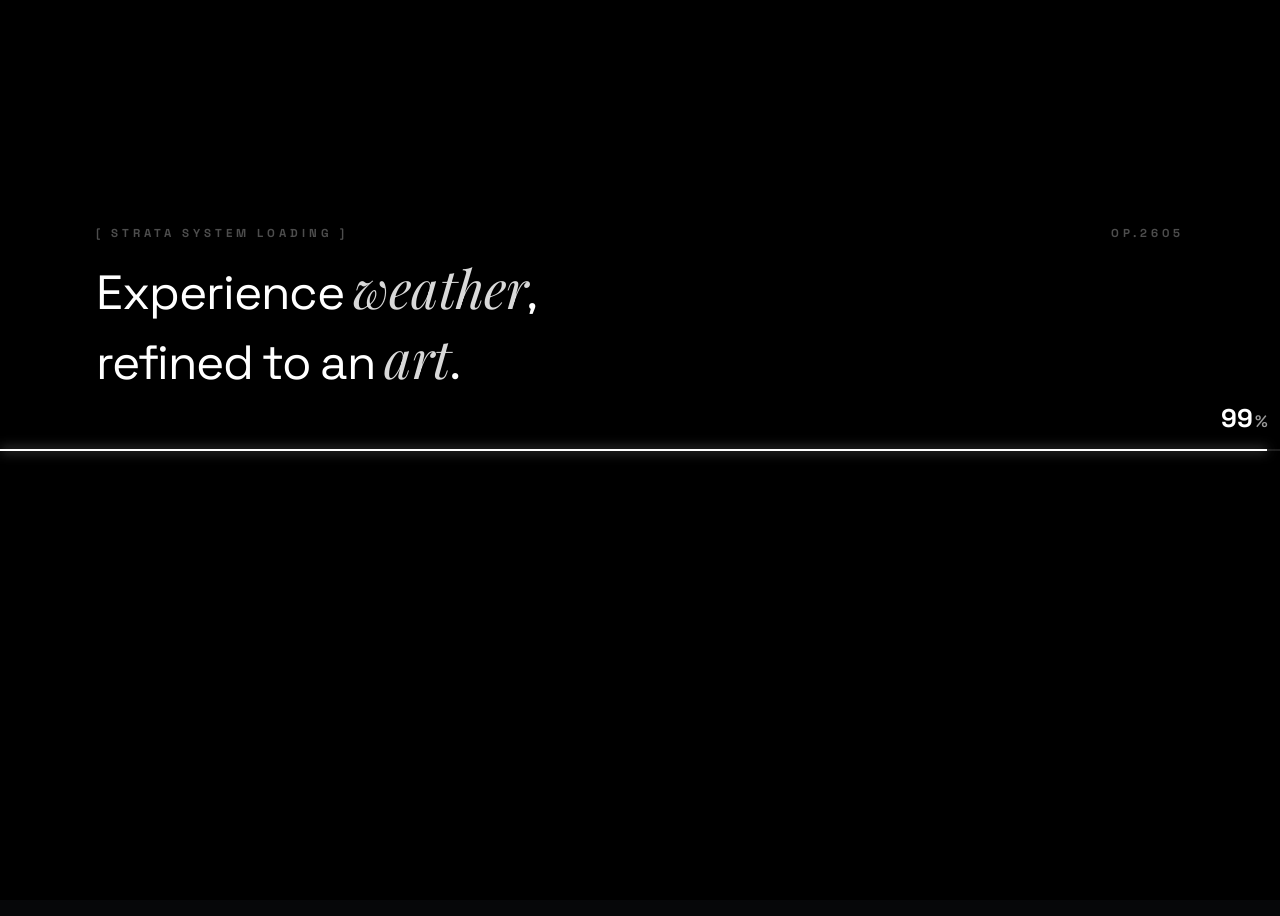
<file: index.html>
<!DOCTYPE html>
<html lang="en">
<head>
    <meta charset="UTF-8">
    <meta name="viewport" content="width=device-width, initial-scale=1.0">
    <title>Strata — Atmospheric Intelligence</title>
    <meta name="description" content="Strata is an editorial-grade atmospheric intelligence platform delivering hyper-precise meteorological data with architectural visual refinement.">
    <link rel="preconnect" href="https://fonts.googleapis.com">
    <link rel="preconnect" href="https://fonts.gstatic.com" crossorigin>
    <link href="https://fonts.googleapis.com/css2?family=Montserrat:ital,wght@0,300;0,400;0,500;0,600;0,700;1,300;1,400&family=Playfair+Display:ital,wght@0,400;0,600;1,400;1,600&family=Space+Grotesk:wght@300;400;500;600;700&display=swap" rel="stylesheet">
    <link rel="stylesheet" href="styles.css">
</head>
<body>
    
    <!-- Sleek Minimal Brutalist Preloader -->
    <div id="preloader" class="preloader">
        <div class="pl-center">
            
            <!-- Swiss Typography Layout -->
            <div class="pl-slogan-wrap">
                <div class="pl-overline">
                    <span class="pl-overline-tag">[ STRATA SYSTEM LOADING ]</span>
                    <span class="pl-overline-index">OP.2605</span>
                </div>
                <h1 class="pl-slogan">
                    <span class="pl-slogan-line">
                        <span class="pl-sans pl-blur-word" style="--wd:0">Experience</span> 
                        <span class="pl-serif pl-blur-word" style="--wd:1">weather</span>,
                    </span>
                    <span class="pl-slogan-line">
                        <span class="pl-sans pl-blur-word" style="--wd:2">refined</span> 
                        <span class="pl-sans pl-blur-word" style="--wd:3">to</span> 
                        <span class="pl-sans pl-blur-word" style="--wd:4">an</span> 
                        <span class="pl-serif pl-blur-word" style="--wd:5">art</span>.
                    </span>
                </h1>
            </div>
            
            <!-- Horizontal Progress Box (At exact vertical center seam, spanning full 100vw) -->
            <div class="pl-progress-box">
                <!-- Floating percentage counter that moves along the line -->
                <div class="pl-floating-counter" id="pl-pct-wrapper">
                    <span id="pl-pct">0</span><span class="pl-pct-sign">%</span>
                </div>
                <!-- Double Progress Line Track (Splits on exit) -->
                <div class="pl-line-track">
                    <div class="pl-track-top"></div>
                    <div class="pl-track-bottom"></div>
                    <div class="pl-line-fill pl-line-top" id="pl-line-top"></div>
                    <div class="pl-line-fill pl-line-bottom" id="pl-line-bottom"></div>
                </div>
            </div>
        </div>
    </div>

    <div class="landing-screen" id="landing-screen">
        <div class="orb orb-1"></div>
        <div class="orb orb-2"></div>
        <div class="orb orb-3"></div>
        <div class="grain-overlay"></div>

        <nav class="landing-nav">
            <div class="nav-brand">
                <span class="nav-brand-sans">STRATA</span>
                <span class="nav-brand-dot"></span>
            </div>
            <div class="nav-live-clock" id="nav-clock">00:00:00</div>
        </nav>

        <div class="landing-hero">
            <div class="hero-overline">
                <div class="overline-pulse"></div>
                <span>ATMOSPHERIC INTELLIGENCE SYSTEM</span>
            </div>
            <h1 class="hero-title" id="hero-title">
                <span class="title-line title-line-1">
                    <span class="title-char" style="--i:0">S</span><span class="title-char" style="--i:1">T</span><span class="title-char" style="--i:2">R</span><span class="title-char" style="--i:3">A</span><span class="title-char" style="--i:4">T</span><span class="title-char" style="--i:5">A</span>
                </span>
            </h1>
            <p class="hero-subtitle">
                <span class="hero-sub-line">
                    <span class="hero-sans hero-blur-word" style="--d:0">Editorial-grade</span> 
                    <span class="hero-serif hero-blur-word" style="--d:1">atmospheric</span> 
                    <span class="hero-sans hero-blur-word" style="--d:2">precision,</span>
                </span>
                <span class="hero-sub-line">
                    <span class="hero-sans hero-blur-word" style="--d:3">rendered</span> 
                    <span class="hero-sans hero-blur-word" style="--d:4">beautifully</span> 
                    <span class="hero-sans hero-blur-word" style="--d:5">as</span> 
                    <span class="hero-serif hero-blur-word" style="--d:6">architectural</span> 
                    <span class="hero-serif hero-blur-word" style="--d:7">art</span>.
                </span>
            </p>
            <button class="hero-cta" id="start-setup-btn">
                <span class="cta-text">Begin Calibration</span>
                <span class="cta-icon">
                    <svg width="20" height="20" viewBox="0 0 24 24" fill="none" stroke="currentColor" stroke-width="2" stroke-linecap="round" stroke-linejoin="round">
                        <line x1="5" y1="12" x2="19" y2="12"></line>
                        <polyline points="12 5 19 12 12 19"></polyline>
                    </svg>
                </span>
            </button>
            <div class="hero-ticker">
                <div class="ticker-track">
                    <span class="ticker-item">PRESSURE TRACKING</span><span class="ticker-sep">◆</span>
                    <span class="ticker-item">WIND VELOCITY</span><span class="ticker-sep">◆</span>
                    <span class="ticker-item">CELESTIAL METRICS</span><span class="ticker-sep">◆</span>
                    <span class="ticker-item">UV INDEXING</span><span class="ticker-sep">◆</span>
                    <span class="ticker-item">HUMIDITY ANALYSIS</span><span class="ticker-sep">◆</span>
                    <span class="ticker-item">ATMOSPHERIC FORECAST</span><span class="ticker-sep">◆</span>
                    <span class="ticker-item">PRESSURE TRACKING</span><span class="ticker-sep">◆</span>
                    <span class="ticker-item">WIND VELOCITY</span><span class="ticker-sep">◆</span>
                    <span class="ticker-item">CELESTIAL METRICS</span><span class="ticker-sep">◆</span>
                    <span class="ticker-item">UV INDEXING</span><span class="ticker-sep">◆</span>
                    <span class="ticker-item">HUMIDITY ANALYSIS</span><span class="ticker-sep">◆</span>
                    <span class="ticker-item">ATMOSPHERIC FORECAST</span><span class="ticker-sep">◆</span>
                </div>
            </div>
        </div>

        <div class="landing-footer">
            <div class="footer-stat">
                <span class="stat-value" id="stat-cities">240+</span>
                <span class="stat-label">Global Cities</span>
            </div>
            <div class="footer-divider"></div>
            <div class="footer-stat">
                <span class="stat-value">Real-Time</span>
                <span class="stat-label">Data Refresh</span>
            </div>
            <div class="footer-divider"></div>
            <div class="footer-stat">
                <span class="stat-value">OpenWeather</span>
                <span class="stat-label">API Engine</span>
            </div>
        </div>
    </div>

    <div class="mobile-landing" id="mobile-landing">
        <div class="m-orb m-orb-1"></div>
        <div class="m-orb m-orb-2"></div>
        <div class="m-grain"></div>

        <header class="m-nav">
            <div class="m-brand">
                <span class="m-brand-sans">STRATA</span>
                <span class="m-brand-badge">HUD v2.5</span>
            </div>
            <div class="m-clock" id="m-clock-display">00:00:00</div>
        </header>

        <div class="m-hud-container">
            <div class="m-hud-outer-ring"></div>
            <div class="m-hud-compass">
                <div class="m-hud-coordinates">
                    <span class="m-coord n">N</span>
                    <span class="m-coord e">E</span>
                    <span class="m-coord s">S</span>
                    <span class="m-coord w">W</span>
                </div>
                <div class="m-hud-ticks">
                    <div class="m-tick-line" style="transform: rotate(30deg)"></div>
                    <div class="m-tick-line" style="transform: rotate(60deg)"></div>
                    <div class="m-tick-line" style="transform: rotate(120deg)"></div>
                    <div class="m-tick-line" style="transform: rotate(150deg)"></div>
                </div>
                <div class="m-hud-scan-line"></div>
                <div class="m-hud-inner-glow"></div>
                <div class="m-hud-core">
                    <div class="m-core-pulse"></div>
                    <span class="m-core-temp">1013</span>
                    <span class="m-core-label">HPA</span>
                </div>
            </div>
            <div class="m-hud-readouts">
                <div class="m-readout left">
                    <span class="m-read-val">48.85° N</span>
                    <span class="m-read-lbl">LATITUDE</span>
                </div>
                <div class="m-readout right">
                    <span class="m-read-val">2.35° E</span>
                    <span class="m-read-lbl">LONGITUDE</span>
                </div>
            </div>
        </div>

        <div class="m-hero-content">
            <div class="m-overline">
                <span class="m-pulse-dot"></span>
                <span class="m-overline-text">ATMOSPHERIC OBSERVATORY</span>
            </div>
            <h1 class="m-title">METEOROLOGICAL<br><em>INTELLIGENCE</em></h1>
            <p class="m-subtitle">
                <span class="m-sub-line">
                    <span class="m-sans m-blur-word" style="--d:0">Precision</span> 
                    <span class="m-serif m-blur-word" style="--d:1">atmospheric</span> 
                    <span class="m-sans m-blur-word" style="--d:2">telemetry</span>
                </span>
                <span class="m-sub-line">
                    <span class="m-sans m-blur-word" style="--d:3">refined</span> 
                    <span class="m-sans m-blur-word" style="--d:4">for</span> 
                    <span class="m-serif m-blur-word" style="--d:5">architectural</span> 
                    <span class="m-serif m-blur-word" style="--d:6">elegance</span>.
                </span>
            </p>
            
            <button class="m-cta" onclick="document.getElementById('mobile-landing').classList.add('fade-out'); document.getElementById('start-setup-btn').click();">
                <span class="m-cta-blur"></span>
                <span class="m-cta-text">CALIBRATE METRICS</span>
                <span class="m-cta-arrow">
                    <svg width="18" height="18" viewBox="0 0 24 24" fill="none" stroke="currentColor" stroke-width="2.5" stroke-linecap="round" stroke-linejoin="round">
                        <line x1="5" y1="12" x2="19" y2="12"></line>
                        <polyline points="12 5 19 12 12 19"></polyline>
                    </svg>
                </span>
            </button>
        </div>

        <footer class="m-footer">
            <div class="m-foot-metric">
                <span class="m-foot-val">READY</span>
                <span class="m-foot-lbl">HUD STATUS</span>
            </div>
            <div class="m-foot-divider"></div>
            <div class="m-foot-metric">
                <span class="m-foot-val">12ms</span>
                <span class="m-foot-lbl">PING RATE</span>
            </div>
            <div class="m-foot-divider"></div>
            <div class="m-foot-metric">
                <span class="m-foot-val">OPENMETEO</span>
                <span class="m-foot-lbl">ENGINE</span>
            </div>
        </footer>
    </div>

    
    <div class="split-container">
        
        <div class="setup-bg">
            <div class="setup-orb setup-orb-1"></div>
            <div class="setup-orb setup-orb-2"></div>
            <div class="setup-grain"></div>
            <div class="city-image active" id="city-img-1" style="background-image: url('background.png');"></div>
            <div class="city-image" id="city-img-2"></div>
            <div class="setup-bg-overlay"></div>
        </div>

        
        <div class="setup-topbar">
            <div class="setup-brand">
                <span class="setup-brand-text">STRATA</span>
                <span class="setup-brand-dot"></span>
            </div>
            <div class="setup-progress">
                <div class="progress-step active-step" id="prog-1"><span>01</span></div>
                <div class="progress-line" id="line-1"></div>
                <div class="progress-step" id="prog-2"><span>02</span></div>
                <div class="progress-line" id="line-2"></div>
                <div class="progress-step" id="prog-3"><span>03</span></div>
            </div>
            <div class="setup-credit" id="image-credit">STRATA METEOROLOGICAL</div>
        </div>

        
        <div class="setup-terminal">
            <form id="setup-form" class="setup-form" onsubmit="event.preventDefault();">
                
                
                <div class="form-step active" id="step-username">
                    <div class="step-header">
                        <span class="step-tag">STEP 01</span>
                        <h2 class="step-title">What should we<br><em>call you?</em></h2>
                    </div>
                    <div class="form-group">
                        <label for="username" class="form-label">Your Name</label>
                        <div class="input-wrapper">
                            <input type="text" id="username" class="glass-input" placeholder="Enter your name, then press Enter..." autocomplete="off" required>
                            <div class="input-line"></div>
                        </div>
                    </div>
                </div>

                
                <div class="form-step" id="step-country">
                    <div class="step-header">
                        <span class="step-tag">STEP 02</span>
                        <h2 class="step-title">Select your<br><em>region</em></h2>
                    </div>
                    <div class="form-group">
                        <label class="form-label">Country</label>
                        <div class="custom-dropdown" id="country-dropdown">
                            <div class="dropdown-trigger">
                                <span class="trigger-text">Choose Your Country</span>
                                <svg class="dropdown-arrow" width="14" height="8" viewBox="0 0 14 8" fill="none" xmlns="http://www.w3.org/2000/svg">
                                    <path d="M1 1L7 7L13 1" stroke="white" stroke-width="2" stroke-linecap="round" stroke-linejoin="round"/>
                                </svg>
                            </div>
                            <div class="dropdown-menu">
                                <div class="dropdown-search-container">
                                    <input type="text" class="dropdown-search-input" placeholder="search" autocomplete="off">
                                </div>
                                <div class="dropdown-options" id="country-options"></div>
                            </div>
                        </div>
                    </div>
                </div>

                
                <div class="form-step" id="step-city">
                    <div class="step-header">
                        <span class="step-tag">STEP 03</span>
                        <h2 class="step-title">Choose your<br><em>city</em></h2>
                    </div>
                    <div class="form-group">
                        <label class="form-label">City</label>
                        <div class="custom-dropdown disabled" id="city-dropdown">
                            <div class="dropdown-trigger">
                                <span class="trigger-text">Choose Your City</span>
                                <svg class="dropdown-arrow" width="14" height="8" viewBox="0 0 14 8" fill="none" xmlns="http://www.w3.org/2000/svg">
                                    <path d="M1 1L7 7L13 1" stroke="white" stroke-width="2" stroke-linecap="round" stroke-linejoin="round"/>
                                </svg>
                            </div>
                            <div class="dropdown-menu">
                                <div class="dropdown-search-container">
                                    <input type="text" class="dropdown-search-input" placeholder="search" autocomplete="off">
                                </div>
                                <div class="dropdown-options" id="city-options"></div>
                            </div>
                        </div>
                    </div>
                </div>

                
                <div class="form-step" id="step-submit">
                    <button type="submit" id="proceed-btn" class="proceed-btn" disabled>
                        <span>Enter Dashboard</span>
                        <svg width="18" height="18" viewBox="0 0 24 24" fill="none" stroke="currentColor" stroke-width="2.5" stroke-linecap="round" stroke-linejoin="round">
                            <line x1="5" y1="12" x2="19" y2="12"></line>
                            <polyline points="12 5 19 12 12 19"></polyline>
                        </svg>
                    </button>
                </div>
            </form>
        </div>
    </div>

    <script src="script.js"></script>
    <script>
    (function() {
        // ── Stark Minimalist Preloader Logic ─────────────────────────────────
        const preloader     = document.getElementById('preloader');
        const plPct         = document.getElementById('pl-pct');
        const plPctWrapper  = document.getElementById('pl-pct-wrapper');
        const plLineTop     = document.getElementById('pl-line-top');
        const plLineBottom  = document.getElementById('pl-line-bottom');

        if (preloader) {
            const DURATION = 2200;
            const startTime = performance.now();

            function easeOutCubic(t) { return 1 - Math.pow(1 - t, 3); }

            function tick(now) {
                const raw   = Math.min((now - startTime) / DURATION, 1);
                const eased = easeOutCubic(raw);
                const pct   = Math.floor(eased * 100);

                if (plPct)        plPct.textContent = pct;
                if (plLineTop)    plLineTop.style.width = pct + '%';
                if (plLineBottom) plLineBottom.style.width = pct + '%';
                if (plPctWrapper) {
                    const widthVal = window.innerWidth;
                    const leftPx = (pct / 100) * widthVal;
                    // Clamp between 36px and (widthVal - 36px) so numbers never get clipped at screen borders
                    const margin = 36;
                    const clampedLeft = Math.max(margin, Math.min(widthVal - margin, leftPx));
                    plPctWrapper.style.left = clampedLeft + 'px';
                    plPctWrapper.style.transform = `translateX(-50%)`;
                }

                if (raw < 1) {
                    requestAnimationFrame(tick);
                } else {
                    // Trigger the sliding blur-out exit of the counter
                    if (plPctWrapper) {
                        plPctWrapper.classList.add('pl-pct-exit');
                    }

                    // Completion chime
                    try {
                        const ctx  = new (window.AudioContext || window.webkitAudioContext)();
                        const osc  = ctx.createOscillator();
                        const gain = ctx.createGain();
                        osc.connect(gain); gain.connect(ctx.destination);
                        osc.type = 'sine';
                        osc.frequency.setValueAtTime(300, ctx.currentTime);
                        osc.frequency.exponentialRampToValueAtTime(900, ctx.currentTime + 0.3);
                        gain.gain.setValueAtTime(0.04, ctx.currentTime);
                        gain.gain.exponentialRampToValueAtTime(0.001, ctx.currentTime + 0.45);
                        osc.start(ctx.currentTime);
                        osc.stop(ctx.currentTime + 0.45);
                    } catch(e) {}

                    // Stagger the split exit to wait for the 100% counter to fade out gracefully
                    setTimeout(() => {
                        preloader.classList.add('pl-exit');
                        
                        // React landing screens exactly as curtains split
                        const ls = document.getElementById('landing-screen');
                        if (ls) ls.classList.add('active');
                        const mls = document.getElementById('mobile-landing');
                        if (mls) mls.classList.add('active');

                        setTimeout(() => { preloader.style.display = 'none'; }, 900);
                    }, 400);
                }
            }
            requestAnimationFrame(tick);
        }

        // Live Clock
        function updateClock() {
            const now = new Date();
            const h = String(now.getHours()).padStart(2, '0');
            const m = String(now.getMinutes()).padStart(2, '0');
            const s = String(now.getSeconds()).padStart(2, '0');
            const el = document.getElementById('nav-clock');
            if (el) el.textContent = `${h}:${m}:${s}`;
            const mel = document.getElementById('m-clock-display');
            if (mel) mel.textContent = `${h}:${m}:${s}`;
        }
        updateClock();
        setInterval(updateClock, 1000);

        // Stat counter
        const statEl = document.getElementById('stat-cities');
        if (statEl) {
            let count = 0; const target = 240; const duration = 2000; const start = performance.now();
            function countUp(now) {
                const progress = Math.min((now - start) / duration, 1);
                count = Math.round((1 - Math.pow(1 - progress, 3)) * target);
                statEl.textContent = count + '+';
                if (progress < 1) requestAnimationFrame(countUp);
            }
            setTimeout(() => requestAnimationFrame(countUp), 1200);
        }

        // Progress step styling is handled directly in script.js via the updateSetupProgress() module.
    })();
    </script>
</body>
</html>
</file>
<file: styles.css>
* { margin: 0; padding: 0; box-sizing: border-box; -webkit-font-smoothing: antialiased; -moz-osx-font-smoothing: grayscale; }
body { font-family: 'Neue Montreal', 'Montserrat', sans-serif; color: #fff; min-height: 100vh; margin: 0; overflow: hidden; background: #060709; }


.split-container {
    position: relative; width: 100%; height: 100vh;
    display: flex; justify-content: center; align-items: center;
    opacity: 0; transform: translateY(20px) scale(0.99);
    transition: opacity 1.2s cubic-bezier(0.25, 1, 0.5, 1), transform 1.2s cubic-bezier(0.25, 1, 0.5, 1);
}
.split-container.active { opacity: 1; transform: translateY(0) scale(1); }


.setup-bg { position: absolute; top: 0; left: 0; width: 100%; height: 100%; z-index: 0; overflow: hidden; }
.setup-bg-overlay {
    position: absolute; top: 0; left: 0; width: 100%; height: 100%; z-index: 3;
    background: radial-gradient(ellipse at center, rgba(6,7,9,0.6) 0%, rgba(6,7,9,0.92) 100%);
}
.setup-orb { position: absolute; border-radius: 50%; filter: blur(100px); pointer-events: none; z-index: 1; }
.setup-orb-1 { width: 50vw; height: 50vw; top: -15vw; left: -10vw; background: radial-gradient(circle, rgba(99,102,241,0.1) 0%, transparent 70%); animation: orbFloat1 18s ease-in-out infinite alternate; }
.setup-orb-2 { width: 35vw; height: 35vw; bottom: -10vw; right: -5vw; background: radial-gradient(circle, rgba(168,85,247,0.07) 0%, transparent 70%); animation: orbFloat2 22s ease-in-out infinite alternate; }
.setup-grain {
    position: absolute; top: -50%; left: -50%; width: 200%; height: 200%; z-index: 2; pointer-events: none;
    background-image: url("data:image/svg+xml,%3Csvg viewBox='0 0 256 256' xmlns='http://www.w3.org/2000/svg'%3E%3Cfilter id='n'%3E%3CfeTurbulence type='fractalNoise' baseFrequency='0.85' numOctaves='4' stitchTiles='stitch'/%3E%3C/filter%3E%3Crect width='100%25' height='100%25' filter='url(%23n)' opacity='0.02'/%3E%3C/svg%3E");
    animation: grainDrift 0.5s steps(4) infinite;
}
.city-image { position: absolute; top: 0; left: 0; width: 100%; height: 100%; background-size: cover; background-position: center; transition: opacity 1.4s cubic-bezier(0.4,0,0.2,1), transform 3s cubic-bezier(0.4,0,0.2,1); opacity: 0; transform: scale(1.08); z-index: 1; }
.city-image.active { opacity: 0.35; transform: scale(1); }


.setup-topbar {
    position: absolute; top: 0; left: 0; right: 0; z-index: 10;
    display: grid;
    grid-template-columns: 1fr auto 1fr;
    align-items: center;
    padding: 28px 48px;
    opacity: 0; animation: fadeIn 0.8s 0.3s ease forwards;
}
@keyframes fadeIn { to { opacity: 1; } }
.setup-brand { display: flex; align-items: center; gap: 10px; justify-self: start; }
.setup-brand-text { font-size: 0.8rem; font-weight: 700; letter-spacing: 5px; color: rgba(255,255,255,0.6); }
.setup-brand-dot { width: 6px; height: 6px; background: #6366f1; border-radius: 50%; box-shadow: 0 0 8px rgba(99,102,241,0.6); }
.setup-credit { font-size: 0.7rem; font-weight: 600; letter-spacing: 4px; text-transform: uppercase; color: rgba(255,255,255,0.25); transition: color 0.5s ease; justify-self: end; text-align: right; }


.setup-progress {
    display: flex;
    align-items: center;
    gap: 0;
    user-select: none;
    justify-self: center; 
}
.progress-step {
    width: 44px;
    height: 44px;
    border-radius: 50%;
    display: inline-flex;
    align-items: center;
    justify-content: center;
    flex-shrink: 0;
    border: 1.5px solid rgba(255, 255, 255, 0.12);
    background: rgba(255, 255, 255, 0.03);
    transition: all 0.5s cubic-bezier(0.25, 1, 0.5, 1);
    box-shadow: 0 4px 10px rgba(0, 0, 0, 0.15);
}
.progress-step span {
    font-family: 'Space Grotesk', 'Neue Montreal', 'Montserrat', sans-serif;
    font-size: 0.88rem;
    font-weight: 700;
    letter-spacing: 0; 
    line-height: 1;    
    color: rgba(255, 255, 255, 0.3);
    transition: color 0.4s ease;
    display: inline-flex;
    align-items: center;
    justify-content: center;
}
.progress-step.active-step {
    border-color: rgba(255, 255, 255, 0.45);
    background: rgba(255, 255, 255, 0.08);
    box-shadow: 0 0 15px rgba(255, 255, 255, 0.06), 0 0 0 1px rgba(255, 255, 255, 0.04) inset;
}
.progress-step.active-step span {
    color: rgba(255, 255, 255, 0.95);
}
.progress-step.completed {
    border-color: #6366f1;
    background: #6366f1;
    box-shadow: 0 0 18px rgba(99, 102, 241, 0.35);
}
.progress-step.completed span {
    color: #ffffff;
}
.progress-line {
    width: 48px; 
    height: 2px;
    background: rgba(255, 255, 255, 0.08);
    position: relative;
    overflow: hidden;
    border-radius: 1px;
}

.progress-line::after {
    content: '';
    position: absolute;
    top: 0; left: 0; bottom: 0;
    width: 0;
    background: linear-gradient(90deg, #6366f1, #a855f7);
    transition: width 0.8s cubic-bezier(0.25, 1, 0.5, 1);
}
.progress-line.filled::after {
    width: 100%;
}


.setup-terminal {
    position: relative; z-index: 10;
    width: 100%; max-width: 520px;
    background: rgba(12,13,16,0.75);
    backdrop-filter: blur(40px) saturate(1.5); -webkit-backdrop-filter: blur(40px) saturate(1.5);
    border: 1px solid rgba(255,255,255,0.08);
    border-radius: 28px;
    padding: 48px 44px;
    box-shadow: 0 30px 80px rgba(0,0,0,0.5), 0 0 0 1px rgba(255,255,255,0.04) inset;
    opacity: 0; transform: translateY(30px) scale(0.97);
    animation: terminalIn 0.9s 0.5s cubic-bezier(0.25,1,0.5,1) forwards;
}
@keyframes terminalIn { to { opacity: 1; transform: translateY(0) scale(1); } }


.setup-form { width: 100%; display: flex; flex-direction: column; gap: 0; }
.form-group { width: 100%; display: flex; flex-direction: column; gap: 8px; text-align: left; }


.form-step { display: none; opacity: 0; transform: translateY(18px); transition: all 0.6s cubic-bezier(0.25,1,0.5,1); width: 100%; }
.form-step.active, .form-step.completed { display: flex; flex-direction: column; animation: stepIn 0.6s cubic-bezier(0.25,1,0.5,1) forwards; }
@keyframes stepIn { to { opacity: 1; transform: translateY(0); } }


.step-header { margin-bottom: 28px; }
.step-tag { font-size: 0.68rem; font-weight: 700; letter-spacing: 4px; text-transform: uppercase; color: #6366f1; margin-bottom: 10px; display: block; }
.step-title { font-family: 'Playfair Display', serif; font-size: 2.4rem; font-weight: 400; line-height: 1.2; color: #fff; }
.step-title em { font-style: italic; color: rgba(255,255,255,0.6); }


.form-step.completed { cursor: pointer; position: relative; }
.form-step.completed .step-header { display: none; }
.form-step.completed .glass-input, .form-step.completed .trigger-text { color: rgba(255,255,255,0.25); pointer-events: none; }
.form-step.completed .dropdown-arrow { opacity: 0; }
.form-step.completed:hover::after { content: 'EDIT'; position: absolute; right: 0; top: 8px; font-size: 0.6rem; font-weight: 700; letter-spacing: 2px; color: #6366f1; }

.trigger-text { position: relative; display: inline-block; }
.form-step.completed .trigger-text::after {
    content: ''; position: absolute; top: 50%; left: 0; width: 0; height: 1px;
    background: rgba(255,255,255,0.5); animation: strike 0.5s ease-out forwards; pointer-events: none;
}
.form-step.completed .input-wrapper::after {
    content: ''; position: absolute; top: 50%; left: 0; width: 0; height: 1px;
    background: rgba(255,255,255,0.5); animation: strike-dynamic 0.5s ease-out forwards; pointer-events: none;
}
@keyframes strike { to { width: 100%; } }
@keyframes strike-dynamic { to { width: var(--text-width, 100%); } }
@keyframes grainDrift { 0%{transform:translate(0,0)}25%{transform:translate(-1%,1%)}50%{transform:translate(1%,-1%)}75%{transform:translate(-1%,-1%)}100%{transform:translate(1%,1%)} }


.form-label { font-size: 0.72rem; font-weight: 600; color: rgba(255,255,255,0.35); letter-spacing: 2.5px; text-transform: uppercase; margin-bottom: 4px; }


.input-wrapper { width: 100%; position: relative; }
.glass-input, .dropdown-trigger {
    width: 100%; height: 52px; background: transparent; border: none;
    border-bottom: 1px solid rgba(255,255,255,0.12); border-radius: 0;
    color: #fff; font-family: 'Playfair Display', serif; font-size: 1.8rem; font-weight: 400;
    padding: 0; outline: none; transition: all 0.5s cubic-bezier(0.25,1,0.5,1); box-shadow: none;
}
.glass-input::placeholder { color: rgba(255,255,255,0.1); font-family: 'Playfair Display', serif; font-style: italic; font-size: 1rem; }
.glass-input:focus { border-color: #6366f1; box-shadow: 0 2px 20px rgba(99,102,241,0.1); }
.input-line { position: absolute; bottom: 0; left: 0; width: 0; height: 2px; background: #6366f1; transition: width 0.4s cubic-bezier(0.25,1,0.5,1); }
.glass-input:focus ~ .input-line { width: 100%; }


.custom-dropdown { width: 100%; position: relative; }
.custom-dropdown.disabled { opacity: 0.4; pointer-events: none; }
.dropdown-trigger { display: flex; justify-content: space-between; align-items: center; cursor: pointer; user-select: none; position: relative; }
.custom-dropdown:not(.disabled) .dropdown-trigger:hover { border-color: rgba(255,255,255,0.4); }
.dropdown-arrow { transition: transform 0.3s cubic-bezier(0.4,0,0.2,1); opacity: 0.6; }
.custom-dropdown.open .dropdown-arrow { transform: rotate(180deg); }
.custom-dropdown.open .dropdown-trigger { border-color: #6366f1; }

.dropdown-menu {
    position: absolute; top: calc(100% + 12px); left: 0; right: 0;
    background: rgba(10,10,14,0.96); backdrop-filter: blur(30px); -webkit-backdrop-filter: blur(30px);
    border: 1px solid rgba(255,255,255,0.08); border-radius: 16px;
    box-shadow: 0 20px 50px rgba(0,0,0,0.6); z-index: 100;
    opacity: 0; pointer-events: none; transform: translateY(-10px) scale(0.97);
    transition: opacity 0.25s ease, transform 0.25s ease; overflow: hidden; display: flex; flex-direction: column;
}
.custom-dropdown.open .dropdown-menu { opacity: 1; pointer-events: all; transform: translateY(0) scale(1); }

.dropdown-options { max-height: 200px; overflow-y: auto; padding: 6px 0; }
.dropdown-options::-webkit-scrollbar { width: 5px; }
.dropdown-options::-webkit-scrollbar-track { background: transparent; }
.dropdown-options::-webkit-scrollbar-thumb { background: rgba(255,255,255,0.12); border-radius: 10px; }
.dropdown-options::-webkit-scrollbar-thumb:hover { background: rgba(255,255,255,0.25); }

.dropdown-option {
    display: flex; justify-content: space-between; align-items: center;
    padding: 14px 22px; cursor: pointer; transition: all 0.2s ease;
    border-bottom: 1px solid rgba(255,255,255,0.04); user-select: none;
}
.dropdown-option:last-child { border-bottom: none; }
.dropdown-option:hover { background: rgba(99,102,241,0.1); }
.dropdown-option.selected { background: rgba(99,102,241,0.15); }
.option-name { font-size: 0.95rem; font-weight: 400; color: #fff; }
.option-code { font-size: 0.82rem; font-weight: 600; color: rgba(255,255,255,0.5); letter-spacing: 1px; text-transform: uppercase; }

.dropdown-search-container { padding: 14px 16px; border-bottom: 1px solid rgba(255,255,255,0.06); }
.dropdown-search-input {
    width: 100%; height: 42px; background: rgba(255,255,255,0.04);
    border: 1px solid rgba(255,255,255,0.1); border-radius: 12px;
    color: #fff; font-family: 'Montserrat', sans-serif; font-size: 0.9rem; font-style: italic;
    padding: 0 14px; outline: none; transition: all 0.3s ease;
}
.dropdown-search-input::placeholder { color: rgba(255,255,255,0.35); font-style: italic; text-transform: lowercase; }
.dropdown-search-input:focus { border-color: rgba(99,102,241,0.5); background: rgba(255,255,255,0.06); }


.proceed-btn {
    width: 100%; height: 58px; background: #6366f1; border: none; border-radius: 16px;
    color: #fff; font-family: 'Montserrat', sans-serif; font-size: 0.85rem; font-weight: 700;
    letter-spacing: 2px; text-transform: uppercase; cursor: pointer;
    display: flex; justify-content: center; align-items: center; gap: 12px;
    transition: all 0.5s cubic-bezier(0.25,1,0.5,1);
    box-shadow: 0 8px 30px rgba(99,102,241,0.25); margin-top: 10px;
    position: relative; overflow: hidden;
}
.proceed-btn::before {
    content: ''; position: absolute; top: 0; left: -100%; width: 200%; height: 100%;
    background: linear-gradient(90deg, transparent, rgba(255,255,255,0.15), transparent);
    transition: left 0.6s ease;
}
.proceed-btn:not(:disabled):hover::before { left: 100%; }
.proceed-btn svg { transition: transform 0.3s ease; }
.proceed-btn:disabled { opacity: 0.3; cursor: not-allowed; pointer-events: none; background: rgba(255,255,255,0.06); border: 1px solid rgba(255,255,255,0.08); color: rgba(255,255,255,0.3); box-shadow: none; }
.proceed-btn:not(:disabled):hover { transform: translateY(-3px); box-shadow: 0 16px 50px rgba(99,102,241,0.35); }
.proceed-btn:not(:disabled):hover svg { transform: translateX(5px); }
.proceed-btn:not(:disabled):active { transform: translateY(-1px) scale(0.99); }


@media (max-width: 600px) {
    .split-container {
        position: relative !important;
        width: 100% !important;
        height: auto !important;
        min-height: 100vh !important;
        min-height: 100dvh !important;
        display: flex !important;
        flex-direction: column !important;
        justify-content: flex-start !important;
        align-items: center !important;
        padding: 90px 16px 40px 16px !important;
        overflow-y: auto !important;
    }
    .setup-topbar { 
        padding: 20px 24px;
        grid-template-columns: 1fr auto;
    }
    .setup-brand-text {
        font-family: 'Space Grotesk', sans-serif !important;
        font-size: 0.8rem;
        font-weight: 800;
        letter-spacing: 3px;
        color: #fff;
    }
    .setup-progress { 
        display: flex; 
        gap: 0;
        justify-self: end;
    }
    .progress-step {
        width: 30px;
        height: 30px;
        border: 2px solid rgba(255, 255, 255, 0.3) !important;
        border-radius: 0px !important;
        background: #000 !important;
        box-shadow: 2px 2px 0px rgba(255, 255, 255, 0.15) !important;
    }
    .progress-step span {
        font-family: 'Space Grotesk', sans-serif !important;
        font-weight: 800 !important;
        font-size: 0.72rem;
        color: rgba(255, 255, 255, 0.4);
    }
    .progress-step.active-step {
        border-color: #fff !important;
        background: #1a1a1a !important;
        box-shadow: 2px 2px 0px #fff !important;
    }
    .progress-step.active-step span {
        color: #fff !important;
    }
    .progress-step.completed {
        border-color: #fff !important;
        background: #6366f1 !important;
        box-shadow: 2px 2px 0px #6366f1 !important;
    }
    .progress-step.completed span {
        color: #fff !important;
    }
    .progress-line {
        width: 24px;
        height: 2px;
        background: rgba(255, 255, 255, 0.1) !important;
    }
    .setup-terminal { 
        margin: 0 16px !important; 
        padding: 36px 24px !important; 
        border-radius: 4px !important; 
        max-width: calc(100% - 32px) !important;
        background: #0c0d10 !important;
        border: 2px solid #fff !important;
        box-shadow: 4px 4px 0px #fff !important;
    }
    .step-header {
        margin-bottom: 24px !important;
    }
    .step-tag {
        font-family: 'Space Grotesk', sans-serif !important;
        font-size: 0.65rem !important;
        font-weight: 800 !important;
        letter-spacing: 2px !important;
        color: #000 !important;
        background: #6366f1 !important;
        border: 1.5px solid #fff !important;
        padding: 4px 8px !important;
        border-radius: 0px !important;
        display: inline-block !important;
        margin-bottom: 12px !important;
        box-shadow: 2px 2px 0px #fff !important;
    }
    .step-title { 
        font-family: 'Space Grotesk', sans-serif !important;
        font-size: 1.7rem !important; 
        line-height: 1.2 !important;
        font-weight: 800 !important;
        letter-spacing: -0.5px !important;
        text-transform: uppercase !important;
        color: #fff !important;
    }
    .step-title em {
        font-family: 'Space Grotesk', sans-serif !important;
        font-style: normal !important;
        font-weight: 800 !important;
        background: rgba(255, 255, 255, 0.1) !important;
        border-bottom: 2px solid #6366f1 !important;
        padding: 0 4px !important;
    }
    .glass-input, .dropdown-trigger { 
        height: 50px !important;
        background: rgba(255, 255, 255, 0.02) !important;
        border: 2px solid rgba(255, 255, 255, 0.4) !important;
        border-radius: 8px !important;
        padding: 0 16px !important;
        font-family: 'Space Grotesk', sans-serif !important;
        font-size: 0.95rem !important;
        font-weight: 600 !important;
        color: #fff !important;
        box-shadow: none !important;
        transition: all 0.2s ease !important;
    }
    .glass-input:focus, .custom-dropdown.open .dropdown-trigger {
        border-color: #fff !important;
        background: rgba(255, 255, 255, 0.05) !important;
        box-shadow: 0 0 10px rgba(255, 255, 255, 0.1) !important;
    }
    .glass-input::placeholder {
        font-family: 'Space Grotesk', sans-serif !important;
        font-style: normal !important;
        font-size: 0.85rem !important;
        color: rgba(255, 255, 255, 0.3) !important;
    }
    .form-step.completed {
        border-bottom: 2px dashed rgba(255, 255, 255, 0.15) !important;
        padding-bottom: 14px !important;
        margin-bottom: 16px !important;
    }
    .form-step.completed .glass-input, .form-step.completed .trigger-text {
        color: rgba(255, 255, 255, 0.4) !important;
        border-color: transparent !important;
        background: transparent !important;
        padding: 0 !important;
        height: auto !important;
        font-weight: 700 !important;
    }
    .form-step.completed:hover::after {
        content: 'EDIT' !important;
        position: absolute !important;
        right: 0 !important;
        top: 8px !important;
        font-size: 0.65rem !important;
        font-weight: 800 !important;
        letter-spacing: 2px !important;
        color: #6366f1 !important;
        border: 1px solid #6366f1 !important;
        padding: 2px 6px !important;
        background: rgba(99, 102, 241, 0.1) !important;
    }
    .dropdown-menu {
        background: #0c0d10 !important;
        border: 2px solid #fff !important;
        border-radius: 0px !important;
        box-shadow: 4px 4px 0px #fff !important;
    }
    .dropdown-options {
        max-height: 280px !important;
    }
    .dropdown-option {
        padding: 16px 20px !important;
        min-height: 54px !important;
        border-bottom: 1.5px solid rgba(255, 255, 255, 0.1) !important;
    }
    .dropdown-option:hover {
        background: rgba(99, 102, 241, 0.2) !important;
    }
    .dropdown-option.selected {
        background: #6366f1 !important;
    }
    .option-name {
        font-family: 'Space Grotesk', sans-serif !important;
        font-size: 0.95rem !important;
        font-weight: 700 !important;
    }
    .option-code {
        font-family: 'Space Grotesk', sans-serif !important;
        font-size: 0.75rem !important;
        font-weight: 800 !important;
    }
    .dropdown-search-container {
        border-bottom: 1.5px solid rgba(255, 255, 255, 0.1) !important;
        background: #000 !important;
    }
    .dropdown-search-input {
        height: 48px !important;
        font-family: 'Space Grotesk', sans-serif !important;
        font-size: 0.9rem !important;
        border: 2px solid rgba(255, 255, 255, 0.2) !important;
        border-radius: 4px !important;
        background: transparent !important;
    }
    .dropdown-search-input:focus {
        border-color: #fff !important;
    }
    .proceed-btn {
        height: 52px !important;
        border: 2px solid #fff !important;
        background: #6366f1 !important;
        box-shadow: 3px 3px 0px #fff !important;
        border-radius: 4px !important;
        font-family: 'Space Grotesk', sans-serif !important;
        font-weight: 800 !important;
        font-size: 0.85rem !important;
        letter-spacing: 2px !important;
        margin-top: 14px !important;
        transition: all 0.1s ease !important;
        transform: none !important;
    }
    .proceed-btn:not(:disabled):active {
        transform: translate(1.5px, 1.5px) !important;
        box-shadow: 1px 1px 0px #fff !important;
    }
    .proceed-btn:disabled {
        border: 2px solid rgba(255, 255, 255, 0.2) !important;
        box-shadow: none !important;
        background: #1a1a1a !important;
        color: rgba(255, 255, 255, 0.25) !important;
        cursor: not-allowed !important;
        pointer-events: none !important;
        opacity: 1 !important;
    }
    .setup-credit { 
        display: none; 
    }
}







.landing-screen {
    position: fixed;
    top: 0; left: 0;
    width: 100%; height: 100%;
    background-color: #060709;
    z-index: 99999;
    display: flex;
    flex-direction: column;
    justify-content: center;
    align-items: center;
    overflow: hidden;
    transition: opacity 1s cubic-bezier(0.76, 0, 0.24, 1), transform 1s cubic-bezier(0.76, 0, 0.24, 1);
}
.landing-screen.fade-out {
    opacity: 0;
    pointer-events: none;
    transform: scale(1.08);
}


.particle-canvas {
    position: absolute;
    top: 0; left: 0;
    width: 100%; height: 100%;
    pointer-events: none;
    z-index: 1;
}


.orb {
    position: absolute;
    border-radius: 50%;
    filter: blur(100px);
    pointer-events: none;
    z-index: 0;
    will-change: transform;
}
.orb-1 {
    width: 55vw; height: 55vw;
    top: -20vw; left: -15vw;
    background: radial-gradient(circle, rgba(99, 102, 241, 0.12) 0%, transparent 70%);
    animation: orbFloat1 18s ease-in-out infinite alternate;
}
.orb-2 {
    width: 40vw; height: 40vw;
    bottom: -15vw; right: -10vw;
    background: radial-gradient(circle, rgba(168, 85, 247, 0.08) 0%, transparent 70%);
    animation: orbFloat2 22s ease-in-out infinite alternate;
}
.orb-3 {
    width: 30vw; height: 30vw;
    top: 30%; right: 20%;
    background: radial-gradient(circle, rgba(56, 189, 248, 0.06) 0%, transparent 70%);
    animation: orbFloat3 15s ease-in-out infinite alternate;
}
@keyframes orbFloat1 { to { transform: translate(8vw, 6vw) scale(1.15); } }
@keyframes orbFloat2 { to { transform: translate(-6vw, -8vw) scale(0.9); } }
@keyframes orbFloat3 { to { transform: translate(-4vw, 5vw) scale(1.1); } }


.grain-overlay {
    position: absolute;
    top: -50%; left: -50%;
    width: 200%; height: 200%;
    background-image: url("data:image/svg+xml,%3Csvg viewBox='0 0 256 256' xmlns='http://www.w3.org/2000/svg'%3E%3Cfilter id='noise'%3E%3CfeTurbulence type='fractalNoise' baseFrequency='0.85' numOctaves='4' stitchTiles='stitch'/%3E%3C/filter%3E%3Crect width='100%25' height='100%25' filter='url(%23noise)' opacity='0.025'/%3E%3C/svg%3E");
    pointer-events: none;
    z-index: 2;
    animation: grainShift 0.5s steps(4) infinite;
}
@keyframes grainShift {
    0% { transform: translate(0, 0); }
    25% { transform: translate(-2%, 2%); }
    50% { transform: translate(2%, -1%); }
    75% { transform: translate(-1%, -2%); }
    100% { transform: translate(1%, 1%); }
}


.landing-nav {
    position: absolute;
    top: 0; left: 0; right: 0;
    display: flex;
    justify-content: space-between;
    align-items: center;
    padding: 28px 48px;
    z-index: 10;
    opacity: 0;
    transform: translateY(-20px);
    transition: opacity 0.8s cubic-bezier(0.16, 1, 0.3, 1), transform 0.8s cubic-bezier(0.16, 1, 0.3, 1);
}

.landing-screen.active .landing-nav {
    opacity: 1;
    transform: translateY(0);
    transition-delay: 0.15s;
}

.nav-brand {
    display: flex;
    align-items: center;
    gap: 10px;
}
.nav-brand-sans {
    font-family: 'Neue Montreal', 'Montserrat', sans-serif;
    font-size: 0.82rem;
    font-weight: 700;
    letter-spacing: 5px;
    color: rgba(255, 255, 255, 0.7);
}
.nav-brand-dot {
    width: 6px; height: 6px;
    background: #6366f1;
    border-radius: 50%;
    box-shadow: 0 0 8px rgba(99, 102, 241, 0.6);
}
.nav-live-clock {
    font-family: 'Montserrat', monospace;
    font-size: 0.78rem;
    font-weight: 500;
    letter-spacing: 3px;
    color: rgba(255, 255, 255, 0.35);
    font-variant-numeric: tabular-nums;
}


.landing-hero {
    display: flex;
    flex-direction: column;
    align-items: center;
    z-index: 10;
    padding: 40px;
    text-align: center;
}


.hero-overline {
    display: flex;
    align-items: center;
    gap: 10px;
    margin-bottom: 32px;
    opacity: 0;
    transform: translateY(15px);
    transition: opacity 0.8s cubic-bezier(0.16, 1, 0.3, 1), transform 0.8s cubic-bezier(0.16, 1, 0.3, 1);
}

.landing-screen.active .hero-overline {
    opacity: 1;
    transform: translateY(0);
    transition-delay: 0.35s;
}

.overline-pulse {
    width: 8px; height: 8px;
    border-radius: 50%;
    background: #22c55e;
    box-shadow: 0 0 10px rgba(34, 197, 94, 0.5);
    animation: pulse 2s ease-in-out infinite;
}
@keyframes pulse {
    0%, 100% { opacity: 1; transform: scale(1); }
    50% { opacity: 0.5; transform: scale(0.85); }
}
.hero-overline span {
    font-family: 'Neue Montreal', 'Montserrat', sans-serif;
    font-size: 0.72rem;
    font-weight: 600;
    letter-spacing: 4px;
    color: rgba(255, 255, 255, 0.4);
}


.hero-title {
    margin: 0 0 20px;
    line-height: 1;
    overflow: hidden;
}
.title-line {
    display: flex;
    justify-content: center;
}
.title-char {
    font-family: 'Space Grotesk', sans-serif;
    font-size: clamp(4rem, 14vw, 11rem);
    font-weight: 800;
    letter-spacing: -2px;
    color: #ffffff;
    display: inline-block;
    opacity: 0;
    transform: translateY(80px) rotateX(40deg);
}

.landing-screen.active .title-char {
    animation: charReveal 0.95s calc(0.2s + var(--i) * 0.06s) cubic-bezier(0.16, 1, 0.3, 1) forwards;
}

@keyframes charReveal {
    to { opacity: 1; transform: translateY(0) rotateX(0deg); }
}


/* Premium Serif / Sans Hybrid Subtitle */
.hero-subtitle {
    margin-bottom: 44px;
    max-width: 680px;
    display: flex;
    flex-direction: column;
    gap: 6px;
    text-align: center;
}

.hero-sub-line {
    display: block;
    line-height: 1.25;
    overflow: visible;
}

.hero-blur-word {
    display: inline-block;
    opacity: 0;
    transform: translateY(12px) scale(0.99);
    filter: blur(10px);
}

.landing-screen.active .hero-blur-word {
    animation: pl-blur-in 1.1s cubic-bezier(0.16, 1, 0.3, 1) forwards;
    animation-delay: calc(var(--d) * 0.08s + 0.65s);
}

.hero-sans {
    font-family: 'Space Grotesk', sans-serif;
    font-size: clamp(1.05rem, 2vw, 1.3rem);
    font-weight: 400;
    letter-spacing: -0.5px;
    color: #ffffff;
}

.hero-serif {
    font-family: 'Playfair Display', serif;
    font-size: clamp(1.15rem, 2.2vw, 1.45rem);
    font-weight: 400;
    font-style: italic;
    letter-spacing: -0.5px;
    color: rgba(255, 255, 255, 0.85);
}


.hero-cta {
    display: flex;
    align-items: center;
    gap: 14px;
    padding: 18px 42px;
    font-family: 'Neue Montreal', 'Montserrat', sans-serif;
    font-size: 0.92rem;
    font-weight: 600;
    letter-spacing: 1px;
    color: #060709;
    background: #ffffff;
    border: none;
    border-radius: 60px;
    cursor: pointer;
    box-shadow: 0 10px 40px rgba(255, 255, 255, 0.1), inset 0 0 0 1px rgba(255,255,255,0.1);
    outline: none;
    opacity: 0;
    transform: translateY(20px);
    position: relative;
    overflow: hidden;
    transition: opacity 0.8s cubic-bezier(0.16, 1, 0.3, 1), transform 0.8s cubic-bezier(0.16, 1, 0.3, 1), background-color 0.3s ease, color 0.3s ease;
}

.landing-screen.active .hero-cta {
    opacity: 1;
    transform: translateY(0);
    transition-delay: 1.45s;
}

.hero-cta::before {
    content: '';
    position: absolute;
    top: 0; left: -100%;
    width: 200%; height: 100%;
    background: linear-gradient(90deg, transparent, rgba(255,255,255,0.3), transparent);
    transition: left 0.6s ease;
}
.hero-cta:hover::before { left: 100%; }
.hero-cta:hover {
    transform: translateY(-4px) scale(1.02);
    box-shadow: 0 20px 60px rgba(255, 255, 255, 0.18);
}
.hero-cta:active { transform: translateY(-1px) scale(0.99); }
.cta-icon { display: flex; transition: transform 0.3s ease; }
.hero-cta:hover .cta-icon { transform: translateX(5px); }


.hero-ticker {
    width: 100vw;
    overflow: hidden;
    position: absolute;
    bottom: 80px;
    z-index: 10;
    opacity: 0;
    transform: translateY(15px);
    transition: opacity 1s cubic-bezier(0.16, 1, 0.3, 1), transform 1s cubic-bezier(0.16, 1, 0.3, 1);
}

.landing-screen.active .hero-ticker {
    opacity: 1;
    transform: translateY(0);
    transition-delay: 1.6s;
}

.ticker-track {
    display: flex;
    gap: 28px;
    white-space: nowrap;
    animation: tickerScroll 30s linear infinite;
}
@keyframes tickerScroll {
    0% { transform: translateX(0); }
    100% { transform: translateX(-50%); }
}
.ticker-item {
    font-family: 'Neue Montreal', 'Montserrat', sans-serif;
    font-size: 0.68rem;
    font-weight: 600;
    letter-spacing: 4px;
    color: rgba(255, 255, 255, 0.12);
}
.ticker-sep {
    font-size: 0.45rem;
    color: rgba(255, 255, 255, 0.08);
    display: flex;
    align-items: center;
}


.landing-footer {
    position: absolute;
    bottom: 0; left: 0; right: 0;
    display: flex;
    justify-content: center;
    align-items: center;
    gap: 40px;
    padding: 24px 48px;
    z-index: 10;
    border-top: 1px solid rgba(255, 255, 255, 0.05);
    opacity: 0;
    transform: translateY(15px);
    transition: opacity 1s cubic-bezier(0.16, 1, 0.3, 1), transform 1s cubic-bezier(0.16, 1, 0.3, 1);
}

.landing-screen.active .landing-footer {
    opacity: 1;
    transform: translateY(0);
    transition-delay: 1.75s;
}

.footer-stat {
    display: flex;
    flex-direction: column;
    align-items: center;
    gap: 4px;
}
.stat-value {
    font-family: 'Space Grotesk', sans-serif;
    font-size: 0.9rem;
    font-weight: 600;
    color: rgba(255, 255, 255, 0.8);
    letter-spacing: 0.5px;
}
.stat-label {
    font-family: 'Space Grotesk', sans-serif;
    font-size: 0.68rem;
    font-weight: 500;
    letter-spacing: 2px;
    text-transform: uppercase;
    color: rgba(255, 255, 255, 0.3);
}
.footer-divider {
    width: 1px; height: 32px;
    background: rgba(255, 255, 255, 0.08);
}


.split-container {
    opacity: 0;
    transform: translateY(20px) scale(0.99);
    transition: opacity 1.2s cubic-bezier(0.25, 1, 0.5, 1), transform 1.2s cubic-bezier(0.25, 1, 0.5, 1);
}
.split-container.active {
    opacity: 1;
    transform: translateY(0) scale(1);
}

.mobile-landing {
    display: none;
}
.mobile-landing.fade-out {
    opacity: 0 !important;
    pointer-events: none !important;
    transform: scale(1.08) !important;
    transition: opacity 0.8s cubic-bezier(0.76, 0, 0.24, 1), transform 0.8s cubic-bezier(0.76, 0, 0.24, 1) !important;
}

@media (max-width: 768px) {
    .landing-screen {
        display: none !important;
    }

    .mobile-landing {
        position: fixed;
        top: 0; left: 0;
        width: 100%; height: 100vh;
        height: 100dvh;
        background-color: #060709;
        z-index: 99999;
        display: flex;
        flex-direction: column;
        justify-content: space-between;
        align-items: center;
        overflow: hidden !important;
        padding: 24px 20px 20px 20px;
    }

    /* Ambient Orbs */
    .m-orb {
        position: absolute;
        border-radius: 50%;
        filter: blur(80px);
        pointer-events: none;
        z-index: 0;
    }
    .m-orb-1 {
        width: 120vw; height: 120vw;
        top: -40vw; left: -20vw;
        background: radial-gradient(circle, rgba(99, 102, 241, 0.12) 0%, transparent 70%);
        animation: mOrbFloat1 20s ease-in-out infinite alternate;
    }
    .m-orb-2 {
        width: 100vw; height: 100vw;
        bottom: -30vw; right: -15vw;
        background: radial-gradient(circle, rgba(168, 85, 247, 0.08) 0%, transparent 70%);
        animation: mOrbFloat2 25s ease-in-out infinite alternate;
    }
    .m-grain {
        position: absolute;
        top: -50%; left: -50%;
        width: 200%; height: 200%;
        background-image: url("data:image/svg+xml,%3Csvg viewBox='0 0 256 256' xmlns='http://www.w3.org/2000/svg'%3E%3Cfilter id='noise'%3E%3CfeTurbulence type='fractalNoise' baseFrequency='0.85' numOctaves='4' stitchTiles='stitch'/%3E%3C/filter%3E%3Crect width='100%25' height='100%25' filter='url(%23noise)' opacity='0.02'/%3E%3C/svg%3E");
        pointer-events: none;
        z-index: 1;
        animation: mGrainShift 0.5s steps(4) infinite;
    }

    @keyframes mOrbFloat1 { to { transform: translate(10vw, 5vw) scale(1.1); } }
    @keyframes mOrbFloat2 { to { transform: translate(-10vw, -5vw) scale(0.9); } }
    @keyframes mGrainShift {
        0% { transform: translate(0, 0); }
        25% { transform: translate(-2%, 2%); }
        50% { transform: translate(2%, -1%); }
        75% { transform: translate(-1%, -2%); }
        100% { transform: translate(1%, 1%); }
    }

    /* Top Navigation (Sleek Glassmorphic) */
    .m-nav {
        width: 100%;
        display: flex;
        justify-content: space-between;
        align-items: center;
        z-index: 10;
        background: rgba(12, 13, 16, 0.4) !important;
        backdrop-filter: blur(20px) !important;
        -webkit-backdrop-filter: blur(20px) !important;
        border: 1px solid rgba(255, 255, 255, 0.06) !important;
        box-shadow: 0 4px 30px rgba(0, 0, 0, 0.2) !important;
        border-radius: 16px !important;
        padding: 12px 18px !important;
        opacity: 0;
        transform: translateY(-15px);
        transition: opacity 0.8s cubic-bezier(0.16, 1, 0.3, 1), transform 0.8s cubic-bezier(0.16, 1, 0.3, 1);
    }
    .mobile-landing.active .m-nav {
        opacity: 1 !important;
        transform: translateY(0) !important;
        transition-delay: 0.15s;
    }
    .m-brand {
        display: flex;
        align-items: center;
        gap: 8px;
    }
    .m-brand-sans {
        font-family: 'Space Grotesk', sans-serif !important;
        font-size: 0.9rem !important;
        font-weight: 800 !important;
        letter-spacing: 4px;
        color: #fff;
    }
    .m-brand-badge {
        font-family: 'Space Grotesk', sans-serif !important;
        font-size: 0.55rem;
        font-weight: 800;
        color: #fff;
        background: #6366f1 !important;
        border: 1.5px solid #fff !important;
        padding: 2px 6px;
        border-radius: 0px !important;
        letter-spacing: 0.5px;
        box-shadow: 2px 2px 0px #fff !important;
    }
    .m-clock {
        font-family: 'Montserrat', monospace;
        font-size: 0.75rem;
        font-weight: 600;
        letter-spacing: 2px;
        color: rgba(255, 255, 255, 0.6);
        font-variant-numeric: tabular-nums;
    }

    /* Cinematic Center HUD Compass */
    .m-hud-container {
        position: relative;
        width: 200px;
        height: 200px;
        display: flex;
        justify-content: center;
        align-items: center;
        z-index: 10;
        margin: 20px 0;
        opacity: 0;
        transform: scale(0.9) rotate(-15deg);
        transition: opacity 1.2s cubic-bezier(0.16, 1, 0.3, 1), transform 1.2s cubic-bezier(0.16, 1, 0.3, 1);
    }
    .mobile-landing.active .m-hud-container {
        opacity: 1 !important;
        transform: scale(1) rotate(0deg) !important;
        transition-delay: 0.3s;
    }
    .m-hud-outer-ring {
        position: absolute;
        width: 100%;
        height: 100%;
        border: 1.5px dashed rgba(255, 255, 255, 0.15);
        border-radius: 50%;
        animation: spinClockwise 45s linear infinite;
    }
    .m-hud-compass {
        position: relative;
        width: 86%;
        height: 86%;
        border: 1px solid rgba(255, 255, 255, 0.08) !important;
        background: rgba(12, 13, 16, 0.5) !important;
        backdrop-filter: blur(10px);
        border-radius: 50%;
        display: flex;
        justify-content: center;
        align-items: center;
        box-shadow: 0 10px 40px rgba(0, 0, 0, 0.4), inset 0 0 20px rgba(99, 102, 241, 0.05) !important;
    }
    .m-hud-coordinates {
        position: absolute;
        width: 100%;
        height: 100%;
        animation: spinCounterClockwise 55s linear infinite;
    }
    .m-coord {
        position: absolute;
        font-family: 'Space Grotesk', sans-serif;
        font-size: 0.68rem;
        font-weight: 800;
        color: rgba(255, 255, 255, 0.4);
        transform: translate(-50%, -50%);
    }
    .m-coord.n { top: 12px; left: 50%; color: #6366f1; }
    .m-coord.e { top: 50%; right: 4px; }
    .m-coord.s { bottom: 4px; left: 50%; }
    .m-coord.w { top: 50%; left: 12px; }

    .m-hud-ticks {
        position: absolute;
        width: 100%;
        height: 100%;
        animation: spinCounterClockwise 55s linear infinite;
    }
    .m-tick-line {
        position: absolute;
        top: 0; left: 50%;
        width: 1px; height: 100%;
        background: linear-gradient(to bottom, rgba(255, 255, 255, 0.15) 6px, transparent 6px, transparent calc(100% - 6px), rgba(255, 255, 255, 0.15) calc(100% - 6px));
        transform-origin: 50% 50%;
    }

    .m-hud-scan-line {
        position: absolute;
        width: 100%; height: 100%;
        border-radius: 50%;
        background: conic-gradient(from 0deg, rgba(99, 102, 241, 0.25) 0deg, transparent 90deg);
        opacity: 0.8;
        pointer-events: none;
        animation: spinClockwise 8s linear infinite;
        z-index: 2;
    }
    .m-hud-inner-glow {
        position: absolute;
        width: 90%; height: 90%;
        border-radius: 50%;
        box-shadow: inset 0 0 15px rgba(99, 102, 241, 0.1);
        pointer-events: none;
    }

    .m-hud-core {
        width: 70px;
        height: 70px;
        background: #000 !important;
        border: 2px solid #fff !important;
        border-radius: 50%;
        display: flex;
        flex-direction: column;
        justify-content: center;
        align-items: center;
        z-index: 5;
        box-shadow: inset 0 0 10px rgba(99, 102, 241, 0.2) !important;
    }
    .m-core-pulse {
        width: 6px; height: 6px;
        background: #6366f1;
        border-radius: 50%;
        box-shadow: 0 0 10px #6366f1;
        animation: mPulse 2s ease-in-out infinite;
        margin-bottom: 4px;
    }
    .m-core-temp {
        font-family: 'Space Grotesk', sans-serif;
        font-size: 0.82rem;
        font-weight: 800;
        letter-spacing: 0.5px;
        color: #fff;
    }
    .m-core-label {
        font-family: 'Space Grotesk', sans-serif !important;
        font-size: 0.45rem;
        font-weight: 800;
        letter-spacing: 1px;
        color: rgba(255, 255, 255, 0.4);
    }

    .m-hud-readouts {
        position: absolute;
        width: 130%;
        display: flex;
        justify-content: space-between;
        pointer-events: none;
    }
    .m-readout {
        display: flex;
        flex-direction: column;
        background: rgba(255, 255, 255, 0.03) !important;
        border: 1px solid rgba(255, 255, 255, 0.06) !important;
        border-radius: 12px !important;
        box-shadow: 0 4px 20px rgba(0, 0, 0, 0.15) !important;
        padding: 6px 10px !important;
        pointer-events: auto !important;
    }
    .m-readout.left { align-items: flex-start; text-align: left; }
    .m-readout.right { align-items: flex-end; text-align: right; }
    
    .m-read-val {
        font-family: 'Space Grotesk', sans-serif !important;
        font-size: 0.7rem !important;
        font-weight: 800;
        letter-spacing: 0.5px;
        color: #fff !important;
    }
    .m-read-lbl {
        font-family: 'Space Grotesk', sans-serif !important;
        font-size: 0.5rem !important;
        font-weight: 800;
        letter-spacing: 1px;
        color: rgba(255, 255, 255, 0.4) !important;
    }

    @keyframes spinClockwise { to { transform: rotate(360deg); } }
    @keyframes spinCounterClockwise { to { transform: rotate(-360deg); } }
    @keyframes mPulse {
        0%, 100% { transform: scale(1); opacity: 1; filter: drop-shadow(0 0 2px #6366f1); }
        50% { transform: scale(0.8); opacity: 0.5; filter: drop-shadow(0 0 6px #6366f1); }
    }

    /* Hero Text */
    .m-hero-content {
        width: 100%;
        display: flex;
        flex-direction: column;
        align-items: flex-start !important;
        text-align: left !important;
        z-index: 10;
        padding: 0 8px !important;
    }
    .m-overline {
        display: flex;
        align-items: center;
        gap: 8px;
        margin-bottom: 16px !important;
        background: rgba(99, 102, 241, 0.08) !important;
        border: 1px solid rgba(99, 102, 241, 0.2) !important;
        padding: 6px 14px !important;
        border-radius: 30px !important;
        box-shadow: none !important;
        opacity: 0;
        transform: translateY(12px);
        transition: opacity 0.8s cubic-bezier(0.16, 1, 0.3, 1), transform 0.8s cubic-bezier(0.16, 1, 0.3, 1);
    }
    .mobile-landing.active .m-overline {
        opacity: 1 !important;
        transform: translateY(0) !important;
        transition-delay: 0.5s;
    }
    .m-pulse-dot {
        width: 6px; height: 6px;
        background: #22c55e;
        border-radius: 50%;
        box-shadow: 0 0 8px rgba(34, 197, 94, 0.6);
        animation: mPulseDot 2s ease-in-out infinite;
    }
    @keyframes mPulseDot {
        0%, 100% { opacity: 1; }
        50% { opacity: 0.4; }
    }
    .m-overline-text {
        font-family: 'Space Grotesk', sans-serif !important;
        font-size: 0.65rem !important;
        font-weight: 800 !important;
        letter-spacing: 2px !important;
        color: #fff !important;
    }

    .m-title {
        font-family: 'Space Grotesk', sans-serif !important;
        font-size: 2.2rem !important;
        font-weight: 800 !important;
        letter-spacing: -1px !important;
        line-height: 1.05 !important;
        color: #fff !important;
        margin-bottom: 16px !important;
        text-transform: uppercase !important;
        text-align: left !important;
        opacity: 0;
        transform: translateY(15px);
        transition: opacity 0.9s cubic-bezier(0.16, 1, 0.3, 1), transform 0.9s cubic-bezier(0.16, 1, 0.3, 1);
    }
    .mobile-landing.active .m-title {
        opacity: 1 !important;
        transform: translateY(0) !important;
        transition-delay: 0.65s;
    }
    .m-title em {
        font-family: 'Space Grotesk', sans-serif !important;
        font-style: normal !important;
        font-weight: 800 !important;
        text-transform: uppercase !important;
        background: rgba(99, 102, 241, 0.15) !important;
        color: #6366f1 !important;
        padding: 2px 8px !important;
        display: inline-block !important;
        margin-top: 4px !important;
        border-radius: 6px !important;
        border: 1px solid rgba(99, 102, 241, 0.25) !important;
        box-shadow: none !important;
    }

    .m-subtitle {
        margin-bottom: 24px !important;
        text-align: left !important;
        width: 100% !important;
    }
    .m-sub-line {
        display: block;
        line-height: 1.45;
    }
    .m-blur-word {
        display: inline-block;
        opacity: 0;
        transform: translateY(10px) scale(0.99);
        filter: blur(8px);
    }
    .mobile-landing.active .m-blur-word {
        animation: pl-blur-in 1.1s cubic-bezier(0.16, 1, 0.3, 1) forwards;
        animation-delay: calc(var(--d) * 0.08s + 0.8s);
    }
    .m-sans {
        font-family: 'Space Grotesk', sans-serif !important;
        font-size: 0.85rem !important;
        font-weight: 400;
        color: #ffffff !important;
    }
    .m-serif {
        font-family: 'Playfair Display', serif !important;
        font-size: 0.9rem !important;
        font-weight: 400;
        font-style: italic;
        color: rgba(255, 255, 255, 0.85) !important;
    }

    /* High-End Glass CTA Button (Sleek capsule design) */
    .m-cta {
        position: relative !important;
        width: 100% !important;
        max-width: 100% !important;
        height: 52px !important;
        background: #ffffff !important;
        border: none !important;
        border-radius: 30px !important;
        color: #000000 !important;
        font-family: 'Space Grotesk', sans-serif !important;
        font-size: 0.9rem !important;
        font-weight: 800 !important;
        letter-spacing: 1px !important;
        cursor: pointer !important;
        display: flex !important;
        justify-content: center !important;
        align-items: center !important;
        gap: 12px !important;
        box-shadow: 0 8px 30px rgba(255, 255, 255, 0.08) !important;
        outline: none !important;
        overflow: hidden !important;
        opacity: 0;
        transform: translateY(15px);
        transition: opacity 0.8s cubic-bezier(0.16, 1, 0.3, 1), transform 0.8s cubic-bezier(0.16, 1, 0.3, 1), background-color 0.3s ease !important;
    }
    .mobile-landing.active .m-cta {
        opacity: 1 !important;
        transform: translateY(0) !important;
        transition-delay: 1.3s;
    }
    .m-cta-blur {
        position: absolute;
        top: 0; left: 0; width: 100%; height: 100%;
        background: radial-gradient(circle, rgba(99, 102, 241, 0.12) 0%, transparent 70%);
        pointer-events: none;
    }
    .m-cta:hover {
        background: #6366f1 !important;
    }
    .m-cta:active {
        transform: translate(2px, 2px) !important;
        box-shadow: 2px 2px 0px #fff !important;
    }
    .m-cta-arrow {
        display: flex;
        align-items: center;
        transition: transform 0.3s ease;
    }
    .m-cta:hover .m-cta-arrow {
        transform: translateX(4px);
    }

    /* Micro-Data Footer (Premium Glassmorphic capsule) */
    .m-footer {
        width: 100% !important;
        display: grid !important;
        grid-template-columns: 1fr 1fr 1fr !important;
        gap: 0 !important;
        border: 1px solid rgba(255, 255, 255, 0.06) !important;
        background: rgba(12, 13, 16, 0.4) !important;
        backdrop-filter: blur(20px) !important;
        -webkit-backdrop-filter: blur(20px) !important;
        z-index: 10 !important;
        margin-top: 24px !important;
        box-shadow: 0 10px 40px rgba(0, 0, 0, 0.3) !important;
        padding-top: 0 !important;
        border-radius: 16px !important;
        opacity: 0;
        transform: translateY(15px);
        transition: opacity 0.8s cubic-bezier(0.16, 1, 0.3, 1), transform 0.8s cubic-bezier(0.16, 1, 0.3, 1);
    }
    .mobile-landing.active .m-footer {
        opacity: 1 !important;
        transform: translateY(0) !important;
        transition-delay: 1.45s;
    }
    .m-foot-metric {
        display: flex !important;
        flex-direction: column !important;
        align-items: center !important;
        justify-content: center !important;
        padding: 12px 6px !important;
        border-right: 1.5px solid rgba(255, 255, 255, 0.15) !important;
    }
    .m-foot-metric:last-child {
        border-right: none !important;
    }
    .m-foot-val {
        font-family: 'Space Grotesk', sans-serif !important;
        font-size: 0.75rem !important;
        font-weight: 800 !important;
        color: #fff !important;
        letter-spacing: 0.5px;
    }
    .m-foot-lbl {
        font-family: 'Space Grotesk', sans-serif !important;
        font-size: 0.5rem !important;
        font-weight: 800 !important;
        letter-spacing: 1px !important;
        color: rgba(255, 255, 255, 0.4) !important;
        text-transform: uppercase;
    }
    .m-foot-divider {
        display: none !important;
    }
}

/* ==========================================================================
   MINIMAL BRUTALIST PITCH-BLACK PRELOADER  —  Premium Redesign
   ========================================================================== */

.preloader {
    position: fixed;
    inset: 0;
    z-index: 999999;
    background: transparent;
    display: flex;
    justify-content: center;
    align-items: center;
    overflow: hidden;
}

/* Curtain exit: pitch black screen splits up and down */
.preloader::before,
.preloader::after {
    content: '';
    position: absolute;
    left: 0;
    width: 100%;
    height: 50%;
    background: #000000; /* Pitch Black */
    z-index: 1;
    transition: transform 0.95s cubic-bezier(0.76, 0, 0.24, 1);
    transform: translateY(0);
}
.preloader::before { top: 0; transform-origin: top; }
.preloader::after  { bottom: 0; transform-origin: bottom; }

.preloader.pl-exit::before { transform: translateY(-100%); }
.preloader.pl-exit::after  { transform: translateY(100%); }

/* Ensure slogan content fades before curtain splits */
.preloader.pl-exit .pl-slogan-wrap {
    opacity: 0;
    transform: translateY(-20px);
    filter: blur(10px);
    transition: opacity 0.35s ease, transform 0.6s cubic-bezier(0.16, 1, 0.3, 1), filter 0.35s ease;
}

/* ── Center column ── */
.pl-center {
    position: absolute;
    inset: 0;
    z-index: 3;
    display: flex;
    flex-direction: column;
    align-items: center;
    justify-content: center;
    text-align: center;
    width: 100%;
    height: 100vh;
    padding: 0;
    pointer-events: none;
}

/* ── Refined Slogan Block (Left-aligned above center line) ── */
.pl-slogan-wrap {
    position: absolute;
    bottom: calc(50% + 60px); /* Spacious position above the center seam line */
    width: clamp(280px, 85vw, 1200px);
    display: flex;
    flex-direction: column;
    align-items: flex-start; /* Clean Swiss Left-Alignment */
    text-align: left;
    transition: opacity 0.4s ease, transform 0.4s ease;
}

.pl-overline {
    display: flex;
    justify-content: space-between;
    width: 100%;
    margin-bottom: 18px;
    font-family: 'Space Grotesk', sans-serif;
    font-size: clamp(0.58rem, 1.2vw, 0.72rem);
    font-weight: 700;
    letter-spacing: 4px;
    color: rgba(255, 255, 255, 0.3);
    text-transform: uppercase;
    opacity: 0;
    animation: pl-fade-in 0.6s 0.1s ease forwards;
}

.pl-slogan {
    display: flex;
    flex-direction: column;
    gap: 8px;
    margin: 0;
    padding: 0;
}

.pl-slogan-line {
    display: block;
    line-height: 1.1;
    overflow: visible;
}

/* Tasteful Blur-In Reveal Animation */
.pl-blur-word {
    display: inline-block;
    opacity: 0;
    transform: translateY(12px) scale(0.99);
    filter: blur(10px);
    animation: pl-blur-in 1.1s cubic-bezier(0.16, 1, 0.3, 1) forwards;
    animation-delay: calc(var(--wd) * 0.12s + 0.25s);
}

/* Typography styles */
.pl-sans {
    font-family: 'Space Grotesk', sans-serif;
    font-size: clamp(1.6rem, 4.8vw, 3rem);
    font-weight: 400;
    letter-spacing: -1px;
    color: #ffffff;
}

.pl-serif {
    font-family: 'Playfair Display', serif;
    font-size: clamp(1.8rem, 5.2vw, 3.3rem);
    font-weight: 400;
    font-style: italic;
    letter-spacing: -0.5px;
    color: rgba(255, 255, 255, 0.85);
}

@keyframes pl-blur-in {
    to {
        opacity: 1;
        filter: blur(0px);
        transform: translateY(0) scale(1);
    }
}

/* ── Horizontal Progress Box (Exact Center Seam - 100vw wide) ── */
.pl-progress-box {
    position: absolute;
    top: 50%;
    left: 0;
    width: 100vw;
    height: 0px; /* Zero height seam at exact vertical 50% */
    z-index: 5;
    pointer-events: none;
}

/* Progress Line Track container */
.pl-line-track {
    position: absolute;
    left: 0;
    top: 50%;
    width: 100%;
    height: 2px;
    overflow: visible;
    transform: translateY(-50%);
}

/* Double Track Seams (Faint line spanning screen edge-to-edge) */
.pl-track-top,
.pl-track-bottom {
    position: absolute;
    left: 0;
    width: 100%;
    height: 1px;
    background: rgba(255, 255, 255, 0.12);
    transition: transform 0.95s cubic-bezier(0.76, 0, 0.24, 1);
}
.pl-track-top {
    bottom: 50%;
    transform-origin: bottom;
}
.pl-track-bottom {
    top: 50%;
    transform-origin: top;
}

/* Double Fill Lines (Solid White spanning screen edge-to-edge) */
.pl-line-fill {
    position: absolute;
    left: 0;
    width: 0%;
    background: #ffffff;
    box-shadow: 0 0 12px rgba(255, 255, 255, 0.7);
    transition: width 0.05s linear, transform 0.95s cubic-bezier(0.76, 0, 0.24, 1);
}
.pl-line-top {
    bottom: 50%;
    height: 1px;
    transform-origin: bottom;
}
.pl-line-bottom {
    top: 50%;
    height: 1px;
    transform-origin: top;
}

/* Splitting Exit Animations (Perfectly matching the 50vh curtain slide) */
.preloader.pl-exit .pl-track-top,
.preloader.pl-exit .pl-line-top {
    transform: translateY(-50vh);
}
.preloader.pl-exit .pl-track-bottom,
.preloader.pl-exit .pl-line-bottom {
    transform: translateY(50vh);
}

/* Floating Numeric Counter (Moves with the line fill) */
.pl-floating-counter {
    position: absolute;
    bottom: 16px;
    left: 0%;
    transform: translateX(-50%);
    font-family: 'Space Grotesk', sans-serif;
    font-size: clamp(1.1rem, 2.4vw, 1.6rem);
    font-weight: 800;
    color: #ffffff;
    font-variant-numeric: tabular-nums;
    pointer-events: none;
    display: flex;
    align-items: baseline;
    opacity: 0;
    animation: pl-fade-in 0.5s 0.4s ease forwards;
    transition: opacity 0.3s ease;
}

.pl-floating-counter.pl-pct-exit {
    opacity: 0 !important;
    filter: blur(12px) !important;
    transform: translate(32px, 0) translateX(-50%) scale(0.94) !important;
    transition: opacity 0.5s cubic-bezier(0.16, 1, 0.3, 1), 
                filter 0.5s cubic-bezier(0.16, 1, 0.3, 1), 
                transform 0.5s cubic-bezier(0.16, 1, 0.3, 1) !important;
}

.pl-pct-sign {
    font-size: 0.65em;
    opacity: 0.6;
    margin-left: 2px;
    font-weight: 600;
}

@keyframes pl-fade-in {
    to { opacity: 1; }
}

/* ── Mobile Tuning ── */
@media (max-width: 600px) {
    /* Stark Brutalist Bordered Card for Slogan */
    .pl-slogan-wrap {
        bottom: calc(50% + 50px) !important;
        width: 90vw !important;
        border: 2px solid #ffffff !important;
        background: #000000 !important;
        padding: 24px 20px !important;
        box-shadow: 5px 5px 0px rgba(255, 255, 255, 0.15) !important;
        box-sizing: border-box !important;
    }
    
    .pl-overline {
        margin-bottom: 12px !important;
        letter-spacing: 2px !important;
        border-bottom: 1.5px solid rgba(255, 255, 255, 0.15) !important;
        padding-bottom: 6px !important;
        width: 100% !important;
    }
    
    .pl-sans {
        font-size: clamp(1.3rem, 4vw, 1.8rem) !important;
        letter-spacing: -0.5px !important;
    }
    
    .pl-serif {
        font-size: clamp(1.4rem, 4.4vw, 2rem) !important;
        letter-spacing: -0.5px !important;
    }
    
    /* Thick Raw Progress Line Seam */
    .pl-line-track {
        height: 6px !important;
    }
    
    .pl-track-top, 
    .pl-track-bottom {
        height: 3px !important;
        background: rgba(255, 255, 255, 0.08) !important;
    }
    
    .pl-line-top, 
    .pl-line-bottom {
        height: 3px !important;
        box-shadow: 0 0 16px rgba(255, 255, 255, 0.8) !important;
    }
    
    /* Stark White Bordered Counter Badge */
    .pl-floating-counter {
        bottom: 22px !important;
        background: #ffffff !important;
        color: #000000 !important;
        border: 2px solid #ffffff !important;
        padding: 3px 10px !important;
        box-shadow: 3px 3px 0px rgba(255, 255, 255, 0.15) !important;
        font-weight: 900 !important;
        font-family: 'Space Grotesk', sans-serif !important;
        font-size: 1.05rem !important;
        align-items: center !important;
        display: inline-flex !important;
    }
    
    .pl-floating-counter.pl-pct-exit {
        opacity: 0 !important;
        filter: blur(10px) !important;
        transform: translate(25px, 0) translateX(-50%) scale(0.95) !important;
        background: #ffffff !important;
    }
    
    .pl-pct-sign {
        color: #000000 !important;
        opacity: 0.85 !important;
        font-weight: 800 !important;
    }
}
</file>
